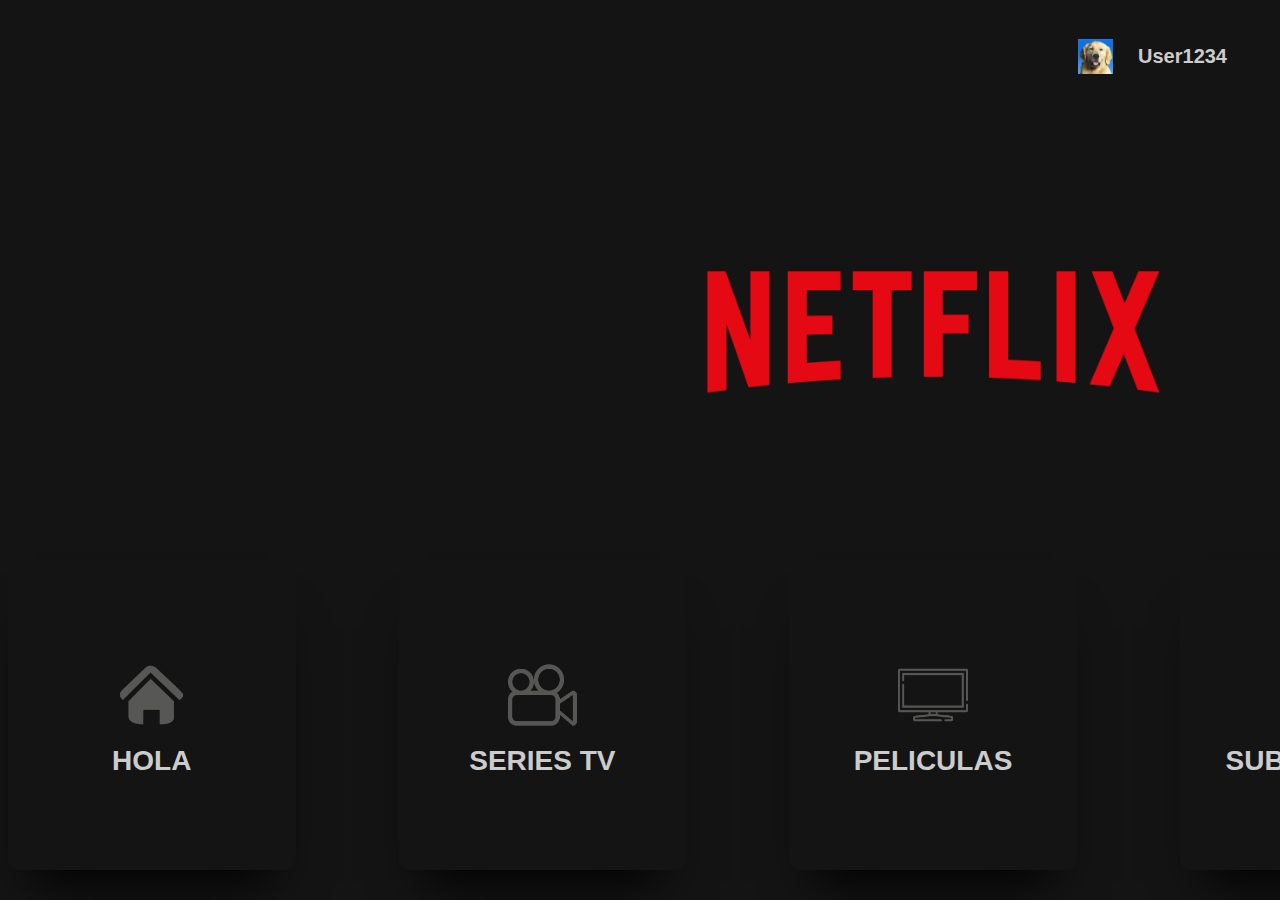
<file: index.html>
<!DOCTYPE html>
<html lang="es">

<head>
    <link rel="shortcut icon" href="assets/image/N netflix.png">
    <link rel="stylesheet" href="./assets/css/style.css">
    <meta charset="UTF-8">
    <meta http-equiv="X-UA-Compatible" content="IE=edge">
    <meta name="viewport" content="width=device-width, initial-scale=1.0">
    <title>Netflix</title>
    
</head>

<body>

    <header class="header">
       <img src="assets/image/logo__us.jpg" alt="" class="header__img">
       <p class="header__us">
           User1234
       </p>
    </header>
    <main class="container">
        <img src="assets/image/Logo Netflix.png" alt="" class="container__img">

        <div class="container__caja">

            <div class="caja__carta">
                <img src="./assets/image/Icono__inicio.png" alt="" class="caja__img">
                <a href="./pages/incio.html" class="caja__txt">
                    HOLA
                </a>
            </div>

            <div class="caja__carta">
                <img src="./assets/image/Icono__series.png" alt="" class="caja__img">
                <a href="pages/seriestv.html" class="caja__txt">
                    SERIES TV
                </a>
            </div>

            <div class="caja__carta">
                <img src="./assets/image/Icono__peliculas.png" alt="" class="caja__img">
                <a href="./pages/peliculas.html" class="caja__txt">
                    PELICULAS
                </a>

            </div>

            <div class="caja__carta">
                <img src="./assets/image/Icono__novedades.png" alt="" class="caja__img">
                <a href="#" class="caja__txt">
                    SUBCRIPCIÓN
                </a>
            </div>

            <div class="caja__carta">
                <img src="./assets/image/Icono__lista.png" alt="" class="caja__img">
                <a href="pages/milista.html" class="caja__txt">
                    MI LISTA
                </a>
            </div>
        </div>
    </main>

</body>

</html>
</file>
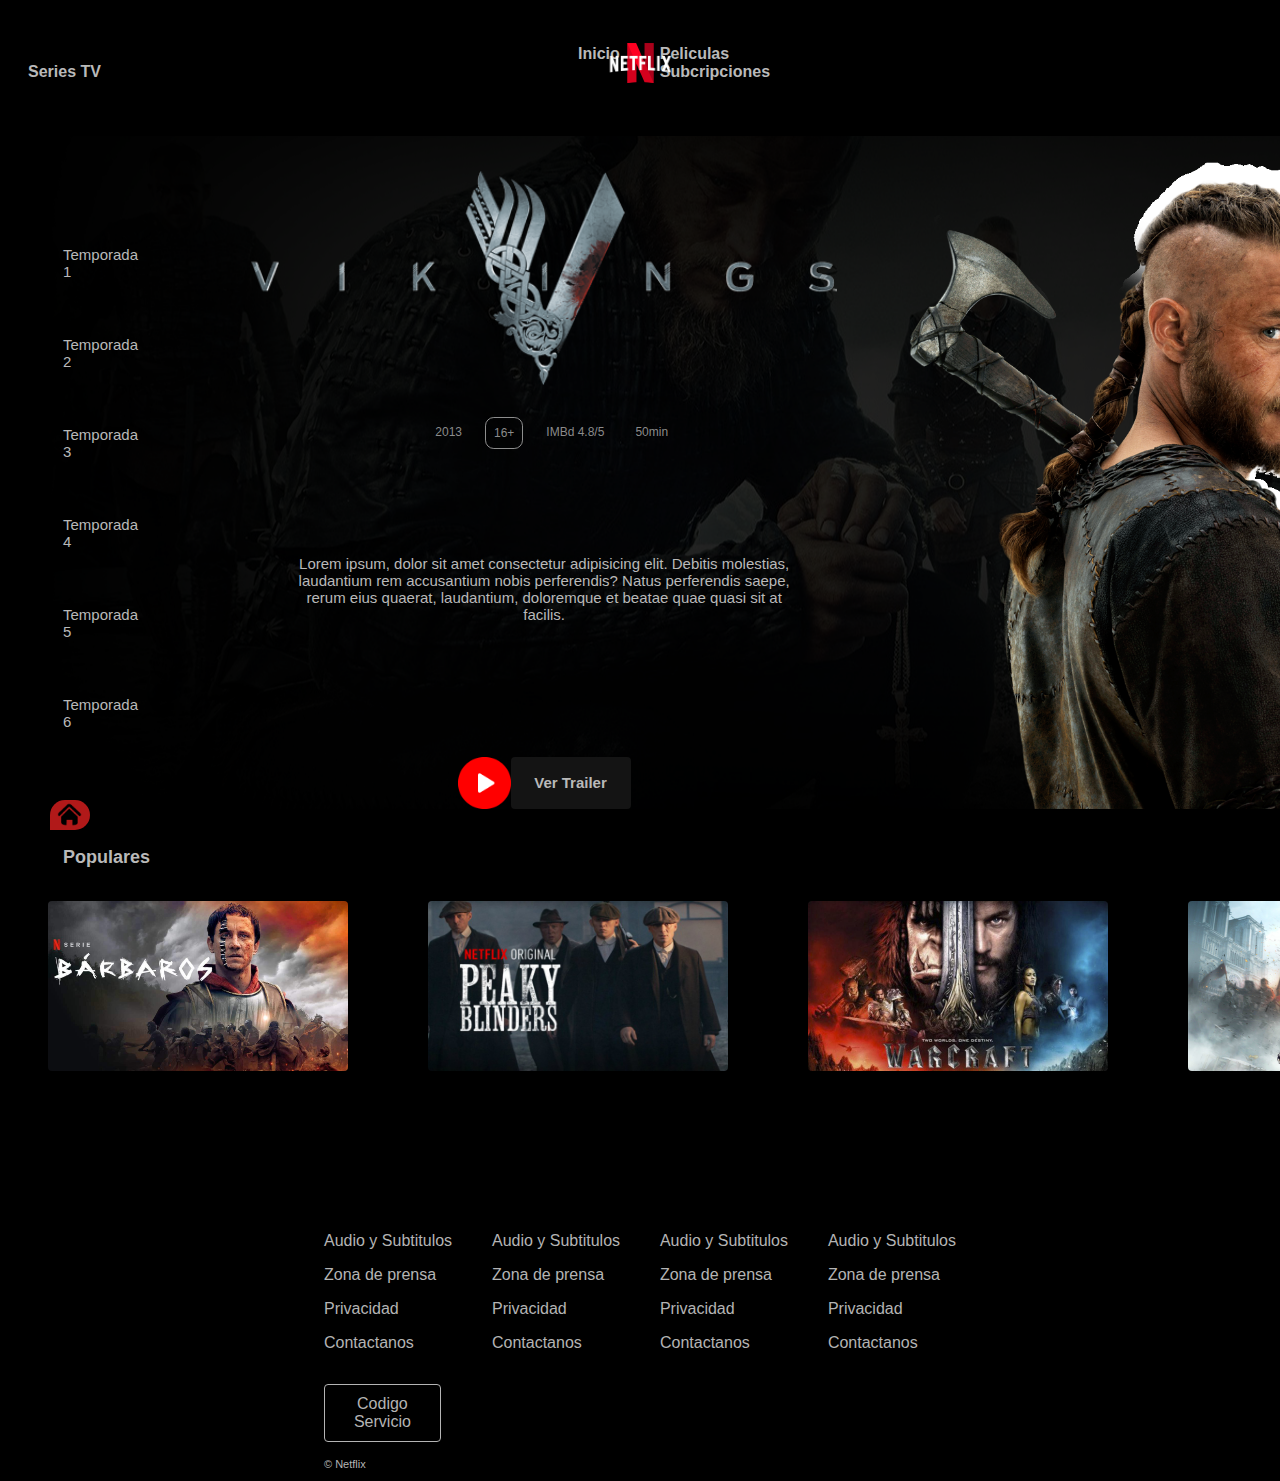
<file: pages/incio.html>
<!DOCTYPE html>
<html lang="es">

<head>
    <link rel="stylesheet" href="../assets/css/footer.css">
    <link rel="stylesheet" href="../assets/css/botoninicio.css">
    <link rel="shortcut icon" href="../assets/image/N netflix.png">
    <link rel="stylesheet" href="../assets/css/inicio.css">
    <link rel="stylesheet" href="../assets/css/menu.css">
    <meta charset="UTF-8">
    <meta http-equiv="X-UA-Compatible" content="IE=edge">
    <meta name="viewport" content="width=device-width, initial-scale=1.0">
    <title>Netflix</title>
</head>

<body>
    <header class="header">

        <div class="menu">
            <div>
                <a href="" class="menu__txt txt__mover">
                    Inicio
                </a>
                <a href="seriestv.html" class="menu__txt">
                    Series TV
                </a>
            </div>
            <img src="../assets/image/N netflix.png" alt="" class="menu__img"></img>
            <img src="../assets/image/Logo Netflix blanco.png" alt="" class="menu__img"></img>

            <div>
                <a href="../pages/peliculas.html" class="menu__txt">
                    Peliculas
                </a>
                <a href="../pages/milista.html" class="menu__txt txt__mover2">
                    Subcripciones
                </a>
            </div>
        </div>
    </header>
    <div class="inicio">
        <a href="../index.html"> <img src="../assets/image/Icono__negro.png" alt="" class="inicio__img"></a>
     </div>
    <main class="main">
        <div class="container">
            <div class="container__caja1">
                <a href="" class="caja__txt">
                    Temporada 1
                </a>
                <a href="" class="caja__txt">
                    Temporada 2
                </a>
                <a href="" class="caja__txt">
                    Temporada 3
                </a>
                <a href="" class="caja__txt">
                    Temporada 4
                </a>
                <a href="" class="caja__txt">
                    Temporada 5
                </a>
                <a href="" class="caja__txt">
                    Temporada 6
                </a>
            </div>
            <div class="container__caja">
                <img src="../assets/image/titulo__viking.png" alt="" class="caja__img">
                <div class="caja__detalles">
                    <p class="detalles__txt">2013</p>
                    <p class="detalles__txt detalles__borde">16+</p>
                    <p class="detalles__txt">IMBd 4.8/5</p>
                    <p class="detalles__txt">50min</p>
                </div>

                <div class="caja__descripcion">
                    <p class="descripcion__txt">
                        Lorem ipsum, dolor sit amet consectetur adipisicing elit. Debitis molestias, laudantium rem
                        accusantium nobis perferendis? Natus perferendis saepe, rerum eius quaerat, laudantium,
                        doloremque
                        et beatae quae quasi sit at facilis.
                    </p>
                </div>

                <div class="caja__play">
                    <img src="../assets/image/icono__play.png" alt="" class="play__img">
                    <input class="play__boton" type="button" value="Ver Trailer">
                </div>
            </div>
            <div class="container__caja">
                <img src="../assets/image/ragnar.png" alt="" class="img__ragnar">
            </div>
            <div class="container__caja">
                <img src="../assets/image/icono__facebook.png" alt="" class="caja__icono">
                <img src="../assets/image/icono__instagram.png" alt="" class="caja__icono">
                <img src="../assets/image/icono__twitter.png" alt="" class="caja__icono">
                <img src="../assets/image/icono__youtube.png" alt="" class="caja__icono">
            </div>

        </div>

        <div class="recomendados__titulo">
           <p> Populares </p>
            <div>
           <img src="../assets/image/flechas.png" alt="" class="recomendados__flecha">
           <img src="../assets/image/flechas2.png" alt="" class="recomendados__flecha">
        </div>
        </div>

        <div class="caja__series">
            <div class="series__img"></div>
            <img src="../assets/image/series2.jpg" alt="" class="series__img">
            <img src="../assets/image/series3.jpg" alt="" class="series__img">
            <img src="../assets/image/series4.jpg" alt="" class="series__img">
            <img src="../assets/image/series5.jpg" alt="" class="series__img">
        </div>

       
    </main>

    <footer class="footer">
        <div class="footer__caja">
            <div class="caja">
                <p class="caja__txt--footer">Audio y Subtitulos</p>
                <p class="caja__txt--footer">Zona de prensa</p>
                <p class="caja__txt--footer">Privacidad</p>
                <p class="caja__txt--footer">Contactanos</p>
            </div>

            <div class="caja">
                <p class="caja__txt--footer">Audio y Subtitulos</p>
                <p class="caja__txt--footer">Zona de prensa</p>
                <p class="caja__txt--footer">Privacidad</p>
                <p class="caja__txt--footer">Contactanos</p>
            </div>

            <div class="caja">
                <p class="caja__txt--footer">Audio y Subtitulos</p>
                <p class="caja__txt--footer">Zona de prensa</p>
                <p class="caja__txt--footer">Privacidad</p>
                <p class="caja__txt--footer">Contactanos</p>
            </div>

            <div class="caja">
                <p class="caja__txt--footer">Audio y Subtitulos</p>
                <p class="caja__txt--footer">Zona de prensa</p>
                <p class="caja__txt--footer">Privacidad</p>
                <p class="caja__txt--footer">Contactanos</p>
            </div>

        </div>

        <div class="caja">
            <p class="caja__txt--footer caja__txt--border">Codigo Servicio</p>
        </div>
        
        <div class="caja">
            <p class="caja__txt--footer caja__txt--pequeño">© Netflix</p>
        </div>
    </footer>
</body>

</html>
</file>
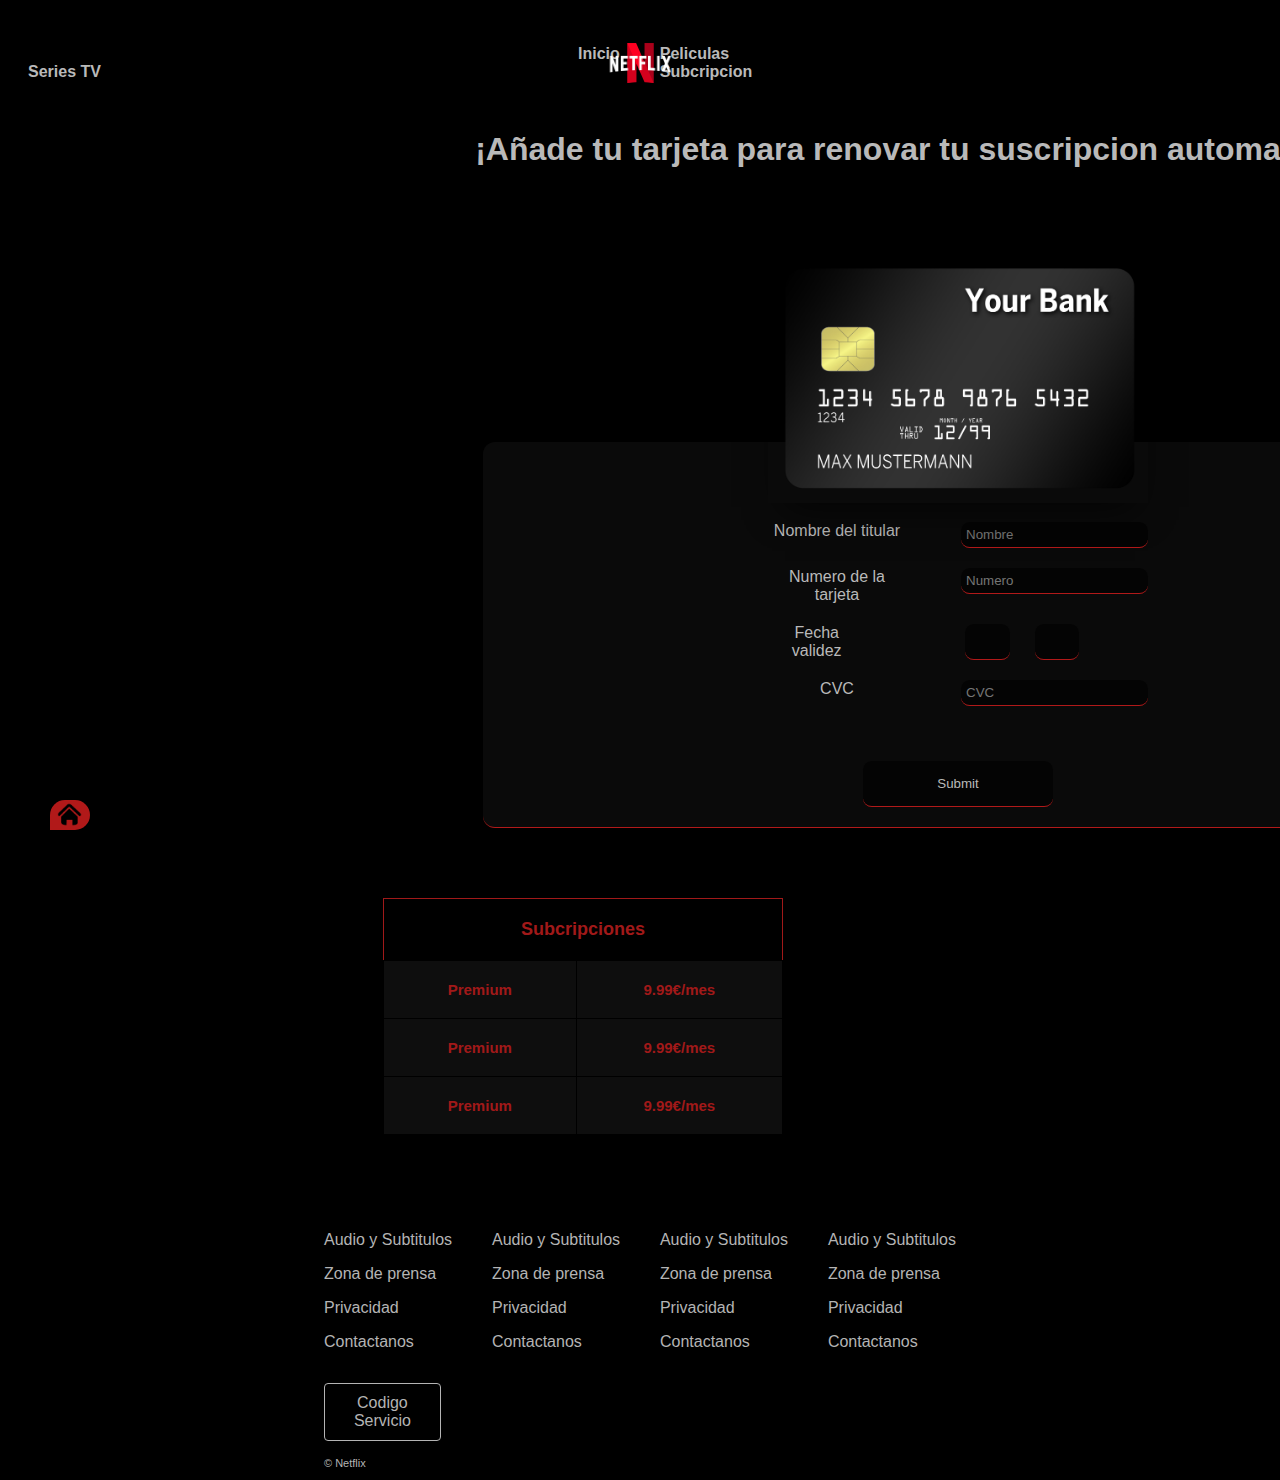
<file: pages/milista.html>
<!DOCTYPE html>
<html lang="es">

<head>
    <link rel="stylesheet" href="../assets/css/footer.css">
    <link rel="stylesheet" href="../assets/css/milista.css">
    <link rel="shortcut icon" href="../assets/image/N netflix.png">
    <link rel="stylesheet" href="../assets/css/botoninicio.css">
    <link rel="stylesheet" href="../assets/css/menu.css">
    <meta charset="UTF-8">
    <meta http-equiv="X-UA-Compatible" content="IE=edge">
    <meta name="viewport" content="width=device-width, initial-scale=1.0">
    <title>Netflix</title>
</head>

<body>
    <header class="header">

        <div class="menu">
            <div>
                <a href="incio.html" class="menu__txt txt__mover">
                    Inicio
                </a>
                <a href="seriestv.html" class="menu__txt">
                    Series TV
                </a>
            </div>
            <img src="../assets/image/N netflix.png" alt="" class="menu__img"></img>
            <img src="../assets/image/Logo Netflix blanco.png" alt="" class="menu__img"></img>

            <div>
                <a href="../pages/peliculas.html" class="menu__txt">
                    Peliculas
                </a>
                <a href="../pages/milista.html" class="menu__txt txt__mover2">
                    Subcripcion
                </a>
            </div>
        </div>
    </header>
    <div class="inicio">
        <a href="../index.html"> <img src="../assets/image/Icono__negro.png" alt="" class="inicio__img"></a>
    </div>

    <main class="container">

        <h1 class="formulario__titulo">¡Añade tu tarjeta para renovar tu suscripcion automaticamente!</h1>
        <img class="tarjeta" src="../assets/image/tarjeta.png" alt="">
        <form action="" class="formulario">

            <div class="formulario__caja espacio__tarjeta">
                <label for="" class="formulario__txt">Nombre del titular</label>
                <div>
                    <input required type="text" placeholder="Nombre" name="" id="" class="formulario__boton">
                </div>
            </div>

            <div class="formulario__caja">
                <label for="" class="formulario__txt">Numero de la tarjeta</label>
                <div>
                    <input required placeholder="Numero" type="text" name="" id="" class="formulario__boton">
                </div>
            </div>

            <div class="formulario__caja">
                <label for="" class="formulario__txt">Fecha validez</label>
                <div class="dosbotones">
                    <input required type="number" name="" id="" class="formulario__boton  boton__tamaño1">
                    <input required type="number" name="" id="" class="formulario__boton  boton__tamaño">
                </div>
            </div>

            <div class="formulario__caja">
                <label for="" class="formulario__txt">CVC</label>
                <div>
                    <input required type="text" name="" placeholder="CVC" id="" class="formulario__boton">
                </div>
            </div>

            <input required type="submit" name="Enviar" id="" class="formulario__boton boton__enviar">

        </form>
        <div class="container__tabla">
            <table class="tabla">
                <thead class="tabla__cabeza">
                    <tr>
                        <th colspan="2" class="cabeza__titulo">Subcripciones</th>
                    </tr>
                </thead>

                <thbody>
                    <tr>
                        <th class="cabeza__txt">Premium</th>
                        <th class="cabeza__txt">9.99€/mes</th>
                    </tr>

                    <tr>
                        <th class="cabeza__txt">Premium</th>
                        <th class="cabeza__txt">9.99€/mes</th>
                    </tr>

                    <tr>
                        <th class="cabeza__txt">Premium</th>
                        <th class="cabeza__txt">9.99€/mes</th>
                    </tr>
                </thbody>
            </table>

            <iframe class="mapa"
                src="https://www.google.com/maps/embed?pb=!1m18!1m12!1m3!1d3124907.4915911!2d-77.45469423965817!3d42.08119718492583!2m3!1f0!2f0!3f0!3m2!1i1024!2i768!4f13.1!3m3!1m2!1s0x89c259bc3cc00bdb%3A0x1f2bf2054779e5da!2sNetflix!5e0!3m2!1ses!2ses!4v1646242874458!5m2!1ses!2ses"
                width="600" height="450" style="border:0;" allowfullscreen="" loading="lazy"></iframe>

        </div>
    </main>


    <footer class="footer">
        <div class="footer__caja">
            <div class="caja">
                <p class="caja__txt--footer">Audio y Subtitulos</p>
                <p class="caja__txt--footer">Zona de prensa</p>
                <p class="caja__txt--footer">Privacidad</p>
                <p class="caja__txt--footer">Contactanos</p>
            </div>

            <div class="caja">
                <p class="caja__txt--footer">Audio y Subtitulos</p>
                <p class="caja__txt--footer">Zona de prensa</p>
                <p class="caja__txt--footer">Privacidad</p>
                <p class="caja__txt--footer">Contactanos</p>
            </div>

            <div class="caja">
                <p class="caja__txt--footer">Audio y Subtitulos</p>
                <p class="caja__txt--footer">Zona de prensa</p>
                <p class="caja__txt--footer">Privacidad</p>
                <p class="caja__txt--footer">Contactanos</p>
            </div>

            <div class="caja">
                <p class="caja__txt--footer">Audio y Subtitulos</p>
                <p class="caja__txt--footer">Zona de prensa</p>
                <p class="caja__txt--footer">Privacidad</p>
                <p class="caja__txt--footer">Contactanos</p>
            </div>

        </div>

        <div class="caja">
            <p class="caja__txt--footer caja__txt--border">Codigo Servicio</p>
        </div>
        
        <div class="caja">
            <p class="caja__txt--footer caja__txt--pequeño">© Netflix</p>
        </div>
    </footer>
</body>
</file>
<file: assets/css/style.css>
body {
    background: #141414;
}

.header {
    width: 100%;
    display: flex;
    justify-content: flex-end;
    align-items: center;
    margin-top: 25px;
    
}
.header__img {
    width: 35px;
    height: 35px;
    margin-right: 25px;
}

.header__us {
    font-family: Arial, Helvetica, sans-serif;
    font-weight: bold;
    font-size: 20px;
    color: rgb(204, 204, 204);
    margin-right: 45px;
}

.container {
    width: 1850px;
    margin: auto;
    display: flex;
    flex-direction: column;
    align-items: center;
}

.container__img {
    width: 30%;
    margin-top: 80px; ;
}

.container__caja {
    margin-top: 25px;
    display: flex;
    justify-content: space-between;
}

.caja__carta {
    display: flex;
    flex-direction: column;
    align-items: center;
    margin-top: 55px;
    width: 15%;
    height: 300px;
    border-radius: 0.75rem;
    border: 5px solid rgba(177, 177, 177, 0);

    -webkit-box-shadow: 0px 39px 50px -27px rgba(0,0,0,1);
-moz-box-shadow: 0px 39px 50px -27px rgba(0,0,0,1);
box-shadow: 0px 39px 50px -27px rgba(0,0,0,1);
}
.caja__img {
    width: 25%;
    margin-top: 95px;
    
}
.caja__txt {
    color: rgb(204, 204, 204);
    font-family: 'Franklin Gothic Medium', 'Arial Narrow', Arial, sans-serif;
    font-weight: bold;
    font-size: 28px;
    text-align: center;
    margin-top: 15px;
    text-decoration: none;
}

.caja__carta:hover {
    transition: 0.15s;
    border: 5px solid rgba(177, 177, 177, 0.699);
    border-top: none;
}
.caja__txt:hover {
    color: red;
    
}
</file>
<file: assets/css/footer.css>
.footer {
    width: 50%;
    
    margin: auto;
    margin-top: 80px;
}

.caja__txt--footer {
    color: rgb(180, 180, 180);
    font-family: 'Segoe UI', Tahoma, Geneva, Verdana, sans-serif;
}

.footer__caja {
    display: flex;
    justify-content: space-between;
}
.caja__txt--border {
    width: 15%;
    padding: 10px;
    text-align: center;
    border-radius: 0.25rem;
    border: 1px solid rgb(180, 180, 180);
}

.caja__txt--pequeño {
    font-size: 11px;
}

.footer--peliculas {
    margin-top: 200px;
}
</file>
<file: assets/css/botoninicio.css>
.inicio {
    background-color: rgb(177, 25, 25);
    width: 40px;
    height: 30px;
    border-radius: 200px 200px 200px 0px;
-moz-border-radius: 200px 200px 200px 0px;
-webkit-border-radius: 200px 200px 200px 0px;
border: 0px solid #000000;
    position: fixed;
    top: 800px;
    left: 50px;
}

.inicio__img{
    width: 25px;
    padding-left: 7px;
    padding-top: 2px;

}
</file>
<file: assets/css/inicio.css>
.main {
    width: 1900px;
    margin: auto;
}


.container {
    background-image: url(../image/fondo_inicio.png);
    background-repeat: no-repeat;
    display: flex;
    justify-content: center;
    margin: auto;
    margin-top: 55px;
    background-position: center;
    width: 1900px;
    
}

.container__caja1{
    display: flex;
    flex-direction: column;
    padding: 55px;
    width: 90px;
}

.caja__txt {
    margin-top: 55px;
    text-decoration: none;
    color: rgb(185, 185, 185);
    font-family: 'Segoe UI', Tahoma, Geneva, Verdana, sans-serif;
    font-weight: 300;
    font-size: 15px;
    border-bottom: 1px solid rgba(185, 185, 185, 0);
}
.caja__txt:hover {
    border-bottom: 1px solid rgb(185, 185, 185);
}

.caja__detalles {
    display: flex;
    justify-content: center;
    margin-top: 20px;
    
}
.container__caja {
    margin-left: 50px;
    display: flex;
    flex-direction: column;
    justify-content: flex-end;
}
.caja__img {
    margin-top: 35px;
}
.detalles__borde {
    border: 1px solid rgba(185, 185, 185, 0.76);
    border-radius: 0.55rem;
}
.detalles__txt {
    padding: 8px;
    color: rgba(185, 185, 185, 0.76);
    font-family: 'Segoe UI', Tahoma, Geneva, Verdana, sans-serif;
    font-size: 12px;
    margin-left: 15px;
}

.caja__descripcion {
    width: 500px;
    font-family: 'Segoe UI', Tahoma, Geneva, Verdana, sans-serif;
    font-size: 15px;
    color: rgb(185, 185, 185);
    margin: auto;
    text-align: center;
}

.caja__play {
    display: flex;
    justify-content: center;
    margin-top: 40px;
}

.play__img {
    width: 9%;
}
.play__boton {
    width: 120px;
    background-color: #141414;
    border: 0;
    color: rgb(185, 185, 185);
    font-family: 'Segoe UI', Tahoma, Geneva, Verdana, sans-serif;
    font-size: 15px;
    font-weight: 600;
    border-radius: 0.25rem;
}

.play__boton:hover {
    border-top: 2px solid rgb(185, 185, 185);
    border-bottom: 2px solid rgb(185, 185, 185);
}

.img__ragnar {
    width: 70%;
}

.caja__icono {
    width: 20%;
    padding: 20px;
}

.recomendados__titulo {
    color: rgb(185, 185, 185);
    margin-top: 20px;
    font-family: 'Segoe UI', Tahoma, Geneva, Verdana, sans-serif;
    font-weight: 600;
    font-size: 18px;
    margin-left: 55px;
    display: flex;
    justify-content: space-between;
}

.caja__series {
    display: flex;
    justify-content: space-around;
    height: 250px;

}

.series__img {
    width: 300px;
    height: 170px;
    margin-top: 15px;
    background-image: url(../image/series1.jpg);
    background-position: center;
    background-size: cover;
    border-radius: 0.25rem;
    
}

.recomendados__flecha {
    width: 25px;
    height: 25px;
    margin-right: 50px;
    margin-top: 15px;
}

.series__img:hover {
    -webkit-box-shadow: -1px 33px 85px -12px rgba(176,176,176,0.25);
    -moz-box-shadow: -1px 33px 85px -12px rgba(176,176,176,0.25);
    box-shadow: -1px 33px 85px -12px rgba(176,176,176,0.25);
 
}
</file>
<file: assets/css/menu.css>
body {
    background: black;
    
}
.menu {
    display: flex;
    justify-content: space-around;
    align-items: center;
    margin-top: 45px;
}

.txt__mover {
    margin-left: 550px;
}
.txt__mover2 {
    margin-right: 510px;
}
.menu__txt {
    text-decoration: none;
    padding: 20px;
    color: rgb(185, 185, 185);
    font-family:'Segoe UI', Tahoma, Geneva, Verdana, sans-serif;
    font-weight: bold;
}
.menu__txt:hover{
    color: rgb(255, 41, 41);
}

.menu__img {
    width: 75px;
    position: absolute;
}
</file>
<file: assets/css/milista.css>
.container {
    width: 1900px;
    margin-top: 55px;
    text-align: center;
    margin: auto;
}

.formulario__titulo {
    color: rgb(185, 185, 185);
    font-family: 'Segoe UI', Tahoma, Geneva, Verdana, sans-serif;
    margin-top: 50px;
}

.formulario {
    background-color: rgba(116, 116, 116, 0.082);
    border-radius: 0.75rem;
    width: 50%;
    margin: auto;
    display: flex;
    flex-direction: column;
    align-items: center;
    border-bottom: 1px solid rgb(177, 26, 26);
}
.tarjeta {
    width: 20%;
    position: relative;
    top: 65px;
    -webkit-box-shadow: 2px 19px 36px -15px rgba(0,0,0,0.75);
-moz-box-shadow: 2px 19px 36px -15px rgba(0,0,0,0.75);
box-shadow: 2px 19px 36px -15px rgba(0,0,0,0.75);
    
}

.formulario__txt{
    color: rgb(185, 185, 185);
    width: 50%;
    padding-right: 55px;
    font-family: 'Segoe UI', Tahoma, Geneva, Verdana, sans-serif;
}
.espacio__tarjeta {
    margin-top: 70px;
}

.formulario__caja {
    display: flex;
    width: 40%;
    padding: 10px;
}

.formulario__boton{
    background-color: rgba(0, 0, 0, 0.582);
    border: 0;
    padding: 5px;
    color: rgb(185, 185, 185);
    border-radius: 0.55rem;
    border-bottom: 1px solid rgb(177, 25, 25);
}

.dosbotones {
    display: flex;

}
.boton__tamaño1 {
    margin-left: 45px;
    width: 15%;
}
.boton__tamaño {
    width: 15%;
    margin-left: 25px;
}

.boton__enviar {
    color: rgb(185, 185, 185);
    padding: 15px;
    width: 20%;
    margin-top: 45px;
    margin-bottom: 20px;
    border-radius: 0.55rem;
    font-family: 'Segoe UI', Tahoma, Geneva, Verdana, sans-serif;
}

.boton__enviar:hover {
    background-color: rgb(177, 25, 25);
    border-bottom: 4px solid rgb(0, 0, 0);
}

.tabla {
    border: 1px solid rgb(161, 25, 25);
    margin: auto;
    margin-top: 70px;
    width: 400px;
    text-align: center;
    border-collapse: collapse;
    
    
}
.cabeza__titulo {
    color: rgb(161, 25, 25); 
    padding: 20px;
    font-family: 'Segoe UI', Tahoma, Geneva, Verdana, sans-serif;
    font-size: 18px;
}
.cabeza__txt{
    color: rgb(161, 25, 25);
    background-color: rgba(255, 255, 255, 0.055);
    padding: 20px;
    font-family: 'Segoe UI', Tahoma, Geneva, Verdana, sans-serif;
    font-size: 15px;
    border: 1px solid black;
}

.container__tabla {
    display: flex;
    justify-content:space-around ;
}

.mapa {
    width:400px;
    height: 200px;
    margin-top: 90px;
    margin-right: 350px;
}
</file>
